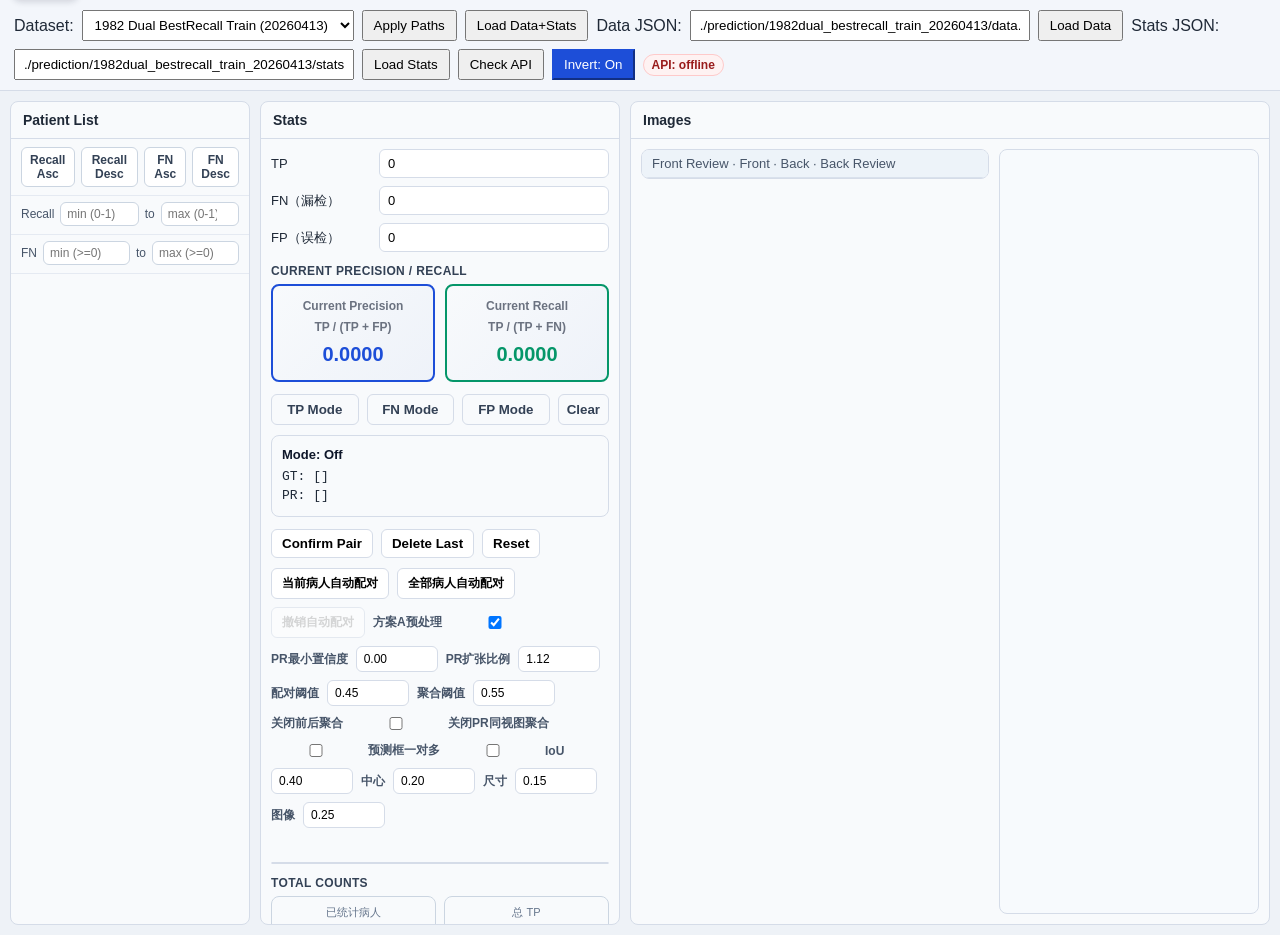
<file: index.html>
<!doctype html>
<html lang="en">
<head>
  <meta charset="UTF-8" />
  <meta name="viewport" content="width=device-width, initial-scale=1.0" />
  <title>APFusion Annotator</title>
  <link rel="stylesheet" href="styles/base.css" />
  <link rel="stylesheet" href="styles/layout.css" />
  <link rel="stylesheet" href="styles/components.css" />
</head>
<body>
  <div class="topbar"> 
    <label>Dataset:</label>
    <select id="datasetPreset"></select>
    <button id="btnApplyDataset">Apply Paths</button>
    <button id="btnLoadDataset">Load Data+Stats</button>

    <label>Data JSON:</label>
    <input id="dataPath" value="./prediction/1982dual_bestrecall_train_20260413/data.json" />  

    
    
      
    <button id="btnLoadData">Load Data</button>
    <label>Stats JSON:</label>
    <!-- <input id="statsPath" value="./prediction/1475single/stats.json" /> -->
    <!-- <input id="statsPath" value="./prediction/APFusion31/stats.json" /> -->
    <!-- <input id="statsPath" value="./prediction/1982dual_existing_best/stats.json" /> -->
    <!-- <input id="statsPath" value="./prediction/1982dual_newfusion_20260413/stats.json" /> -->
     <input id="statsPath" value="./prediction/1982dual_bestrecall_train_20260413/stats.json" />

    
    <button id="btnLoadStats">Load Stats</button>


    
    <button id="btnCheckApi">Check API</button>
    <button id="btnInvert" class="topbar-toggle-btn">Invert: On</button>
    <span id="apiStatus" class="api-status">API: unknown</span>
  </div>

  <div class="layout">
    <section class="panel patient-panel">
      <h3>Patient List</h3>
      <div class="patient-sort-row">
        <button id="btnRecallAsc" class="patient-sort-btn">Recall Asc</button>
        <button id="btnRecallDesc" class="patient-sort-btn">Recall Desc</button>
        <button id="btnFnAsc" class="patient-sort-btn">FN Asc</button>
        <button id="btnFnDesc" class="patient-sort-btn">FN Desc</button>
      </div>
      <div class="patient-filter-row">
        <span>Recall</span>
        <input id="recallMin" type="number" min="0" max="1" step="0.0001" placeholder="min (0-1)" />
        <span>to</span>
        <input id="recallMax" type="number" min="0" max="1" step="0.0001" placeholder="max (0-1)" />
      </div>
      <div class="patient-filter-row">
        <span>FN</span>
        <input id="fnMinFilter" type="number" min="0" step="1" placeholder="min (>=0)" />
        <span>to</span>
        <input id="fnMaxFilter" type="number" min="0" step="1" placeholder="max (>=0)" />
      </div>
      <div id="patientList" class="list-wrap"></div>
    </section>

    <section class="panel images-panel">
      <h3>Images</h3>
      <div class="viewer-body">
  
        <div class="row3">
          <div class="canvas-card">
            <div class="canvas-title">Front Review · Front · Back · Back Review</div>
            <div id="allWrap" class="canvas-wrap"></div>
          </div>
        </div>
        <div id="reportBox" class="report"></div>
      </div>
    </section>

    <section class="panel stats-panel">
      <h3>Stats</h3>
      <div class="stats-body">
        <div class="form-grid">
          <label>TP</label><input id="tp" type="number" min="0" value="0" />
          <label>FN（漏检）</label><input id="fn" type="number" min="0" value="0" />
          <label>FP（误检）</label><input id="fp" type="number" min="0" value="0" />
        </div>

        <div class="stats-section-title">Current Precision / Recall</div>
        <div class="metrics two-col">
          <div id="curPrecision" class="metric-item">
            <div class="metric-label">Current Precision</div>
            <div class="metric-label">TP / (TP + FP)</div>
            <div class="metric-value">0.0000</div>
          </div>
          <div id="curRecall" class="metric-item">
            <div class="metric-label">Current Recall</div>
            <div class="metric-label">TP / (TP + FN)</div>
            <div class="metric-value">0.0000</div>
          </div>
        </div>

        <div class="mode-row">
          <button id="btnModeTP" class="mode-btn">TP Mode</button>
          <button id="btnModeFN" class="mode-btn">FN Mode</button>
          <button id="btnModeFP" class="mode-btn">FP Mode</button>
          <button id="btnClearDraft" class="mode-btn">Clear</button>
        </div>

        <div class="draft-box">
          <div id="draftMode" class="draft-mode">Mode: Off</div>
          <div id="draftGT" class="draft-line">GT: []</div>
          <div id="draftPR" class="draft-line">PR: []</div>
        </div>

        <div class="pair-actions">
          <button id="btnConfirmPair">Confirm Pair</button>
          <button id="btnDeleteLastPair">Delete Last</button>
          <button id="btnResetAllPairs">Reset</button>
        </div>
        <div class="auto-pair-row">
          <button id="btnAutoPair">当前病人自动配对</button>
          <button id="btnAutoPairAll">全部病人自动配对</button>
          <button id="btnUndoAutoPair" disabled>撤销自动配对</button>
          <label for="enableRecallFirstPreprocess">方案A预处理</label>
          <input id="enableRecallFirstPreprocess" type="checkbox" checked />
          <label for="prMinConf">PR最小置信度</label>
          <input id="prMinConf" type="number" min="0" max="1" step="0.01" value="0.00" />
          <label for="prExpandRatio">PR扩张比例</label>
          <input id="prExpandRatio" type="number" min="1" max="2" step="0.01" value="1.12" />
          <label for="autoPairThreshold">配对阈值</label>
          <input id="autoPairThreshold" type="number" min="0" max="1" step="0.01" value="0.45" />
          <label for="crossViewThreshold">聚合阈值</label>
          <input id="crossViewThreshold" type="number" min="0" max="1" step="0.01" value="0.55" />
          <label for="disableCrossViewMerge">关闭前后聚合</label>
          <input id="disableCrossViewMerge" type="checkbox" />
          <label for="disableSameViewPrMerge">关闭PR同视图聚合</label>
          <input id="disableSameViewPrMerge" type="checkbox" />
          <label for="allowPrOneToMany">预测框一对多</label>
          <input id="allowPrOneToMany" type="checkbox" />
          <label for="autoPairWIou">IoU</label>
          <input id="autoPairWIou" type="number" min="0" max="1" step="0.01" value="0.40" />
          <label for="autoPairWCenter">中心</label>
          <input id="autoPairWCenter" type="number" min="0" max="1" step="0.01" value="0.20" />
          <label for="autoPairWSize">尺寸</label>
          <input id="autoPairWSize" type="number" min="0" max="1" step="0.01" value="0.15" />
          <label for="autoPairWPatch">图像</label>
          <input id="autoPairWPatch" type="number" min="0" max="1" step="0.01" value="0.25" />
        </div>
        <div id="pairStatus" class="pair-status"></div>
        <div id="autoPairPreview" class="auto-pair-preview"></div>
        <div id="conflictList" class="conflict-list"></div>
        <div id="conflictActions" class="conflict-actions">
          <button id="btnConflictMigrate">Migrate</button>
          <button id="btnConflictCancel">Cancel</button>
        </div>
        <div id="pairList" class="pair-list"></div>

        <div class="stats-section-title">Total Counts</div>
        <div class="summary-grid">
          <div class="summary-item">
            <div class="label">已统计病人</div>
            <div id="countedPatients" class="value">0</div>
          </div>
          <div class="summary-item">
            <div class="label">总 TP</div>
            <div id="totalTP" class="value">0</div>
          </div>
          <div class="summary-item">
            <div class="label">总 FN</div>
            <div id="totalFN" class="value">0</div>
          </div>
          <div class="summary-item">
            <div class="label">总 FP</div>
            <div id="totalFP" class="value">0</div>
          </div>
        </div>

        <div class="stats-section-title">Total Precision / Recall</div>
        <div class="metrics two-col">
          <div id="totPrecision" class="metric-item">
            <div class="metric-label">Total Precision</div>
            <div class="metric-label">sum(TP) / (sum(TP) + sum(FP))</div>
            <div class="metric-value">0.0000</div>
          </div>
          <div id="totRecall" class="metric-item">
            <div class="metric-label">Total Recall</div>
            <div class="metric-label">sum(TP) / (sum(TP) + sum(FN))</div>
            <div class="metric-value">0.0000</div>
          </div>
        </div>

        <div class="actions">
          <button id="btnSave">Save Current</button>
          <button id="btnSaveAll">Save All</button>
          <button id="btnDownload">Download JSON</button>
        </div>
        <div id="saveStatus" class="save-status"></div>
        <div class="hint">
          Tip: Serve from workspace root for images to load:<br />
          cd /home/wenhao/trains &amp;&amp; python -m http.server 8000<br />
          Shortcuts: Enter=Confirm · Esc=Clear · Ctrl+S=Save · Ctrl+Shift+S=Save All · Shift+'=Save · ←/→=TP/FN/FP · ↑/↓=Patient
        </div>
        <div id="unselectedBoxes" class="unselected-boxes"></div>
      </div>
    </section>
  </div>

  <div id="switchDialog" class="modal-overlay" style="display:none">
    <div class="modal-box">
      <div class="modal-title">Unsaved Changes</div>
      <div class="modal-msg" id="switchDialogMsg"></div>
      <div class="modal-actions">
        <button id="btnSwitchCancel">Cancel</button>
        <button id="btnSwitchDiscard">Discard</button>
        <button id="btnSwitchSave">Save</button>
      </div>
    </div>
  </div>

  <div id="tooltip" class="tooltip"></div>
  <div id="cursorHline" class="cursor-hline"></div>
  <div id="cursorMode" class="cursor-mode">Mode: Off</div>

  <script type="module" src="src/main.js"></script>
</body>
</html>
</file>
<file: styles/base.css>
:root {
  --bg: #eef2f7;
  --panel: #f8fafc;
  --line: #d5dce8;
  --text: #1f2937;
  --muted: #6b7280;
  --blue: #1d4ed8;
  --red: #dc2626;
  --yellow: #f59e0b;
}

* {
  box-sizing: border-box;
}

body {
  margin: 0;
  font-family: "Segoe UI", "Noto Sans", sans-serif;
  color: var(--text);
  background: var(--bg);
}
</file>
<file: styles/layout.css>
.topbar {
  padding: 10px 14px;
  border-bottom: 1px solid var(--line);
  background: #f3f6fb;
  display: flex;
  gap: 8px;
  align-items: center;
  flex-wrap: wrap;
}

.topbar input {
  padding: 6px 8px;
  min-width: 340px;
}

.topbar select {
  padding: 6px 8px;
  min-width: 260px;
}

.topbar button {
  padding: 6px 10px;
  cursor: pointer;
}

.layout {
  display: grid;
  grid-template-columns: 240px 360px 1fr;
  grid-template-rows: minmax(0, 1fr);
  gap: 10px;
  height: calc(100vh - 56px);
  padding: 10px;
  align-items: stretch;
}

.layout .patient-panel {
  grid-column: 1;
  grid-row: 1;
}

.layout .stats-panel {
  grid-column: 2;
  grid-row: 1;
}

.layout .images-panel {
  grid-column: 3;
  grid-row: 1;
}

.panel {
  background: var(--panel);
  border: 1px solid var(--line);
  border-radius: 8px;
  overflow: hidden;
  display: flex;
  flex-direction: column;
  min-height: 0;
  height: 100%;
}

.panel h3 {
  margin: 0;
  padding: 10px 12px;
  font-size: 14px;
  border-bottom: 1px solid var(--line);
}

.viewer-body {
  flex: 1;
  min-height: 0;
  overflow: hidden;
  padding: 10px;
  display: grid;
  grid-template-columns: minmax(0, 1fr) 260px;
  grid-template-rows: minmax(0, 1fr);
  gap: 10px;
}

.row3 {
  display: grid;
  grid-template-columns: 1fr;
  gap: 10px;
  min-height: 0;
  align-items: start;
}

.canvas-card {
  border: 1px solid var(--line);
  border-radius: 8px;
  overflow: auto;
  background: #f6f9fc;
  min-height: 0;
  height: auto;
  max-height: 100%;
}

.canvas-title {
  font-size: 13px;
  color: #475569;
  padding: 6px 10px;
  border-bottom: 1px solid #d9e1ec;
  background: #edf3f9;
}

.canvas-wrap {
  position: relative;
  background: #f2f6fb;
}

.canvas-wrap.invert-off {
  background: #000;
}

.canvas-wrap.invert-on {
  background: #f2f6fb;
}

.canvas-wrap canvas {
  display: block;
}

.report {
  border: 1px solid var(--line);
  border-radius: 8px;
  overflow: auto;
  background: #f7fafd;
  color: var(--text);
  padding: 12px;
  white-space: pre-wrap;
  font-size: 13px;
  line-height: 1.5;
  min-height: 0;
  height: 100%;
  max-height: none;
  align-self: stretch;
}

.stats-body {
  padding: 10px;
  overflow: auto;
}
</file>
<file: styles/components.css>
.topbar-toggle-btn.active {
  background: #1d4ed8;
  color: #fff;
  border-color: #1d4ed8;
}

.api-status {
  font-size: 12px;
  padding: 3px 8px;
  border-radius: 999px;
  border: 1px solid #cbd5e1;
  background: #f8fafc;
  color: #475569;
  font-weight: 600;
}

.api-status.online {
  background: #ecfdf5;
  color: #166534;
  border-color: #86efac;
}

.api-status.offline {
  background: #fef2f2;
  color: #991b1b;
  border-color: #fecaca;
}

.patient-sort-row {
  display: flex;
  gap: 6px;
  padding: 8px 10px;
  border-bottom: 1px solid #e5eaf2;
  background: #f8fafc;
}

.patient-filter-row {
  display: grid;
  grid-template-columns: auto 1fr auto 1fr;
  gap: 6px;
  align-items: center;
  padding: 6px 10px 8px;
  border-bottom: 1px solid #e5eaf2;
  background: #f8fafc;
  font-size: 12px;
  color: #475569;
}

.patient-filter-row input {
  width: 100%;
  border: 1px solid #cbd5e1;
  border-radius: 6px;
  padding: 4px 6px;
  font-size: 12px;
  background: #fff;
  color: #0f172a;
}

.patient-sort-btn {
  border: 1px solid #cbd5e1;
  border-radius: 6px;
  padding: 5px 8px;
  background: #fff;
  color: #334155;
  font-size: 12px;
  font-weight: 700;
  cursor: pointer;
}

.patient-sort-btn.active {
  background: #1d4ed8;
  color: #fff;
  border-color: #1d4ed8;
}

.list-wrap {
  overflow: auto;
}

.patient-item {
  padding: 8px 12px;
  border-bottom: 1px solid #eef1f6;
  cursor: pointer;
  font-size: 13px;
}

.patient-item.active {
  background: #eaf1ff;
  color: #0f3ea8;
  font-weight: 600;
}

.patient-item.dirty {
  background: #fff7ed;
  color: #9a3412;
  font-weight: 600;
}

.patient-item.annotated:not(.active):not(.dirty) {
  background: #ecfdf5;
  color: #166534;
}

.form-grid {
  display: grid;
  grid-template-columns: 100px 1fr;
  gap: 8px;
  align-items: center;
  font-size: 13px;
  margin-bottom: 12px;
}

.form-grid input,
.form-grid textarea {
  width: 100%;
  padding: 6px 8px;
  border: 1px solid var(--line);
  border-radius: 6px;
  font-size: 13px;
}

.form-grid textarea {
  min-height: 54px;
  resize: vertical;
}

.mode-row {
  display: grid;
  grid-template-columns: 1fr 1fr 1fr auto;
  gap: 8px;
  margin-bottom: 10px;
}

.mode-btn {
  border: 1px solid var(--line);
  border-radius: 6px;
  padding: 7px 8px;
  background: #f8fafc;
  cursor: pointer;
  font-weight: 700;
  color: #334155;
}

.mode-btn.active {
  background: #1d4ed8;
  border-color: #1d4ed8;
  color: #fff;
}

.draft-box {
  border: 1px solid var(--line);
  border-radius: 8px;
  background: #f8fafc;
  padding: 10px;
  margin-bottom: 12px;
  font-size: 13px;
  line-height: 1.45;
}

.draft-mode {
  font-weight: 700;
  margin-bottom: 4px;
  color: #0f172a;
}

.draft-line {
  font-family: ui-monospace, SFMono-Regular, Menlo, monospace;
  color: #1f2937;
}

.pair-actions {
  display: flex;
  gap: 8px;
  margin-bottom: 10px;
}

.pair-actions button {
  border: 1px solid var(--line);
  border-radius: 6px;
  padding: 6px 10px;
  cursor: pointer;
  background: #fff;
  font-weight: 700;
}

.auto-pair-row {
  display: flex;
  align-items: center;
  gap: 8px;
  margin-bottom: 10px;
  flex-wrap: wrap;
}

.auto-pair-row button,
.auto-pair-row input {
  border: 1px solid var(--line);
  border-radius: 6px;
  background: #fff;
  font-size: 12px;
}

.auto-pair-row button {
  padding: 6px 10px;
  cursor: pointer;
  font-weight: 700;
}

.auto-pair-row input {
  width: 82px;
  padding: 5px 7px;
}

.auto-pair-row label {
  font-size: 12px;
  color: #475569;
  font-weight: 700;
}

.pair-status {
  font-size: 12px;
  color: #475569;
  margin-bottom: 8px;
  min-height: 16px;
}

.auto-pair-preview {
  display: none;
  border: 1px solid #dbeafe;
  border-radius: 8px;
  background: #f8fbff;
  padding: 8px 10px;
  margin-bottom: 10px;
  font-size: 12px;
  color: #334155;
}

.auto-pair-preview.show {
  display: block;
}

.auto-pair-preview-title {
  font-weight: 800;
  color: #0f172a;
  margin-bottom: 6px;
}

.auto-pair-preview-subtitle {
  font-weight: 700;
  color: #1d4ed8;
  margin: 8px 0 4px;
}

.auto-pair-preview-summary {
  display: flex;
  flex-wrap: wrap;
  gap: 6px;
  margin-bottom: 6px;
}

.auto-pair-preview-summary span {
  background: #e0ecff;
  color: #1e3a8a;
  border-radius: 999px;
  padding: 2px 8px;
  font-weight: 700;
}

.auto-pair-preview-list {
  display: flex;
  flex-direction: column;
  gap: 4px;
}

.auto-pair-preview-item {
  border-top: 1px dashed #dbeafe;
  padding-top: 4px;
  line-height: 1.45;
}

.auto-pair-preview-note {
  color: #64748b;
  margin-top: 6px;
}

.auto-pair-row button:disabled {
  opacity: 0.55;
  cursor: not-allowed;
}

.conflict-actions {
  display: none;
  gap: 8px;
  margin-bottom: 8px;
}

.conflict-actions.show {
  display: flex;
}

.conflict-actions button {
  border: 1px solid #cbd5e1;
  border-radius: 6px;
  padding: 5px 9px;
  background: #fff;
  cursor: pointer;
  font-size: 12px;
  font-weight: 700;
}

.conflict-list {
  display: none;
  border: 1px dashed #cbd5e1;
  border-radius: 8px;
  background: #f8fafc;
  padding: 6px;
  margin-bottom: 8px;
  max-height: 120px;
  overflow: auto;
  font-size: 12px;
}

.conflict-list.show {
  display: block;
}

.conflict-item {
  padding: 5px 6px;
  border-radius: 6px;
  cursor: pointer;
  font-family: ui-monospace, SFMono-Regular, Menlo, monospace;
}

.conflict-item:hover {
  background: #e2e8f0;
}

.conflict-item.active {
  background: #bfdbfe;
  color: #1e3a8a;
  font-weight: 700;
}

.pair-list {
  border: 1px solid var(--line);
  border-radius: 8px;
  background: #fff;
  max-height: 150px;
  overflow: auto;
  margin-bottom: 12px;
}

.pair-item {
  display: flex;
  align-items: center;
  justify-content: space-between;
  gap: 8px;
  padding: 6px 8px;
  border-bottom: 1px solid #eef1f6;
  font-size: 12px;
  font-family: ui-monospace, SFMono-Regular, Menlo, monospace;
}

.pair-item.active {
  background: #e0f2fe;
  border-left: 3px solid #0284c7;
  padding-left: 5px;
}

.pair-item:last-child {
  border-bottom: none;
}

.pair-item button {
  border: 1px solid #cbd5e1;
  border-radius: 4px;
  padding: 2px 6px;
  background: #fff;
  cursor: pointer;
  font-size: 11px;
}

.metrics {
  display: grid;
  grid-template-columns: 1fr;
  gap: 10px;
  margin-bottom: 12px;
}

.metrics.two-col {
  grid-template-columns: 1fr 1fr;
}

.stats-section-title {
  font-size: 12px;
  font-weight: 800;
  color: #334155;
  margin: 8px 0 6px;
  text-transform: uppercase;
  letter-spacing: 0.03em;
}

.metric-item {
  border: 2px solid var(--line);
  border-radius: 8px;
  padding: 12px;
  background: linear-gradient(135deg, #f8fafc 0%, #eef2f9 100%);
  font-size: 16px;
  font-weight: 700;
  text-align: center;
  line-height: 1.4;
}

.metric-label {
  font-size: 12px;
  color: var(--muted);
  margin-bottom: 4px;
}

.metric-value {
  font-size: 20px;
  font-weight: 900;
}

#curPrecision {
  border-color: #1d4ed8;
}

#curPrecision .metric-value {
  color: #1d4ed8;
}

#curRecall {
  border-color: #059669;
}

#curRecall .metric-value {
  color: #059669;
}

#totPrecision {
  border-color: #dc2626;
}

#totPrecision .metric-value {
  color: #dc2626;
}

#totRecall {
  border-color: #f59e0b;
}

#totRecall .metric-value {
  color: #f59e0b;
}

.summary-grid {
  display: grid;
  grid-template-columns: 1fr 1fr;
  gap: 8px;
  margin-bottom: 12px;
}

.summary-item {
  border: 1px solid #cbd5e1;
  border-radius: 8px;
  padding: 8px;
  background: #f8fafc;
  text-align: center;
}

.summary-item .label {
  font-size: 11px;
  color: #64748b;
  margin-bottom: 2px;
}

.summary-item .value {
  font-size: 16px;
  font-weight: 800;
  color: #0f172a;
}

.actions {
  display: flex;
  gap: 8px;
  flex-wrap: wrap;
}

.actions button {
  padding: 8px 10px;
  cursor: pointer;
}

.save-status {
  margin-top: 6px;
  font-size: 12px;
  color: #475569;
  min-height: 16px;
}

.save-status.ok {
  color: #166534;
}

.save-status.err {
  color: #991b1b;
}

.hint {
  color: var(--muted);
  font-size: 12px;
  margin-top: 8px;
}

.unselected-boxes {
  margin-top: 10px;
  border: 1px solid var(--line);
  border-radius: 8px;
  background: #f8fafc;
  padding: 8px;
  font-size: 12px;
}

.unselected-title {
  font-weight: 700;
  margin-bottom: 6px;
  color: #334155;
}

.unselected-row {
  margin-bottom: 6px;
  color: #475569;
  word-break: break-word;
}

.unselected-row:last-child {
  margin-bottom: 0;
}

.unselected-ok {
  color: #166534;
  font-weight: 700;
}

.tooltip {
  position: fixed;
  pointer-events: none;
  background: rgba(15, 23, 42, 0.92);
  color: #fff;
  font-size: 12px;
  padding: 4px 6px;
  border-radius: 4px;
  display: none;
  z-index: 9999;
  max-width: 260px;
  white-space: pre-line;
}

.cursor-hline {
  position: fixed;
  pointer-events: none;
  z-index: 9990;
  left: 0;
  right: 0;
  height: 0;
  border-top: 1px dashed rgba(100, 120, 160, 0.28);
}

.cursor-mode {
  position: fixed;
  pointer-events: none;
  z-index: 9998;
  display: block;
  left: 0;
  top: 0;
  transform: translate(12px, -18px);
  padding: 2px 7px;
  border-radius: 999px;
  font-size: 11px;
  font-weight: 700;
  border: 1px solid #cbd5e1;
  background: rgba(248, 250, 252, 0.95);
  color: #475569;
  box-shadow: 0 2px 6px rgba(15, 23, 42, 0.15);
  user-select: none;
  white-space: nowrap;
}

.cursor-mode.tp {
  color: #1d4ed8;
  border-color: #93c5fd;
}

.cursor-mode.fn {
  color: #d97706;
  border-color: #fcd34d;
}

.cursor-mode.fp {
  color: #dc2626;
  border-color: #fca5a5;
}

.modal-overlay {
  position: fixed;
  inset: 0;
  background: rgba(0, 0, 0, 0.45);
  z-index: 10000;
  display: flex;
  align-items: center;
  justify-content: center;
}

.modal-box {
  background: #fff;
  border-radius: 10px;
  padding: 24px 28px;
  min-width: 300px;
  box-shadow: 0 8px 32px rgba(0, 0, 0, 0.28);
}

.modal-title {
  font-size: 16px;
  font-weight: 700;
  margin-bottom: 8px;
}

.modal-msg {
  font-size: 14px;
  color: #374151;
  margin-bottom: 18px;
}

.modal-actions {
  display: flex;
  gap: 8px;
  justify-content: flex-end;
}

.modal-actions button {
  padding: 8px 14px;
  border-radius: 6px;
  border: 1px solid #d1d5db;
  cursor: pointer;
  font-size: 14px;
  font-weight: 600;
}

#btnSwitchSave {
  background: #1d4ed8;
  color: #fff;
  border-color: #1d4ed8;
}

#btnSwitchDiscard {
  background: #ef4444;
  color: #fff;
  border-color: #ef4444;
}
</file>
